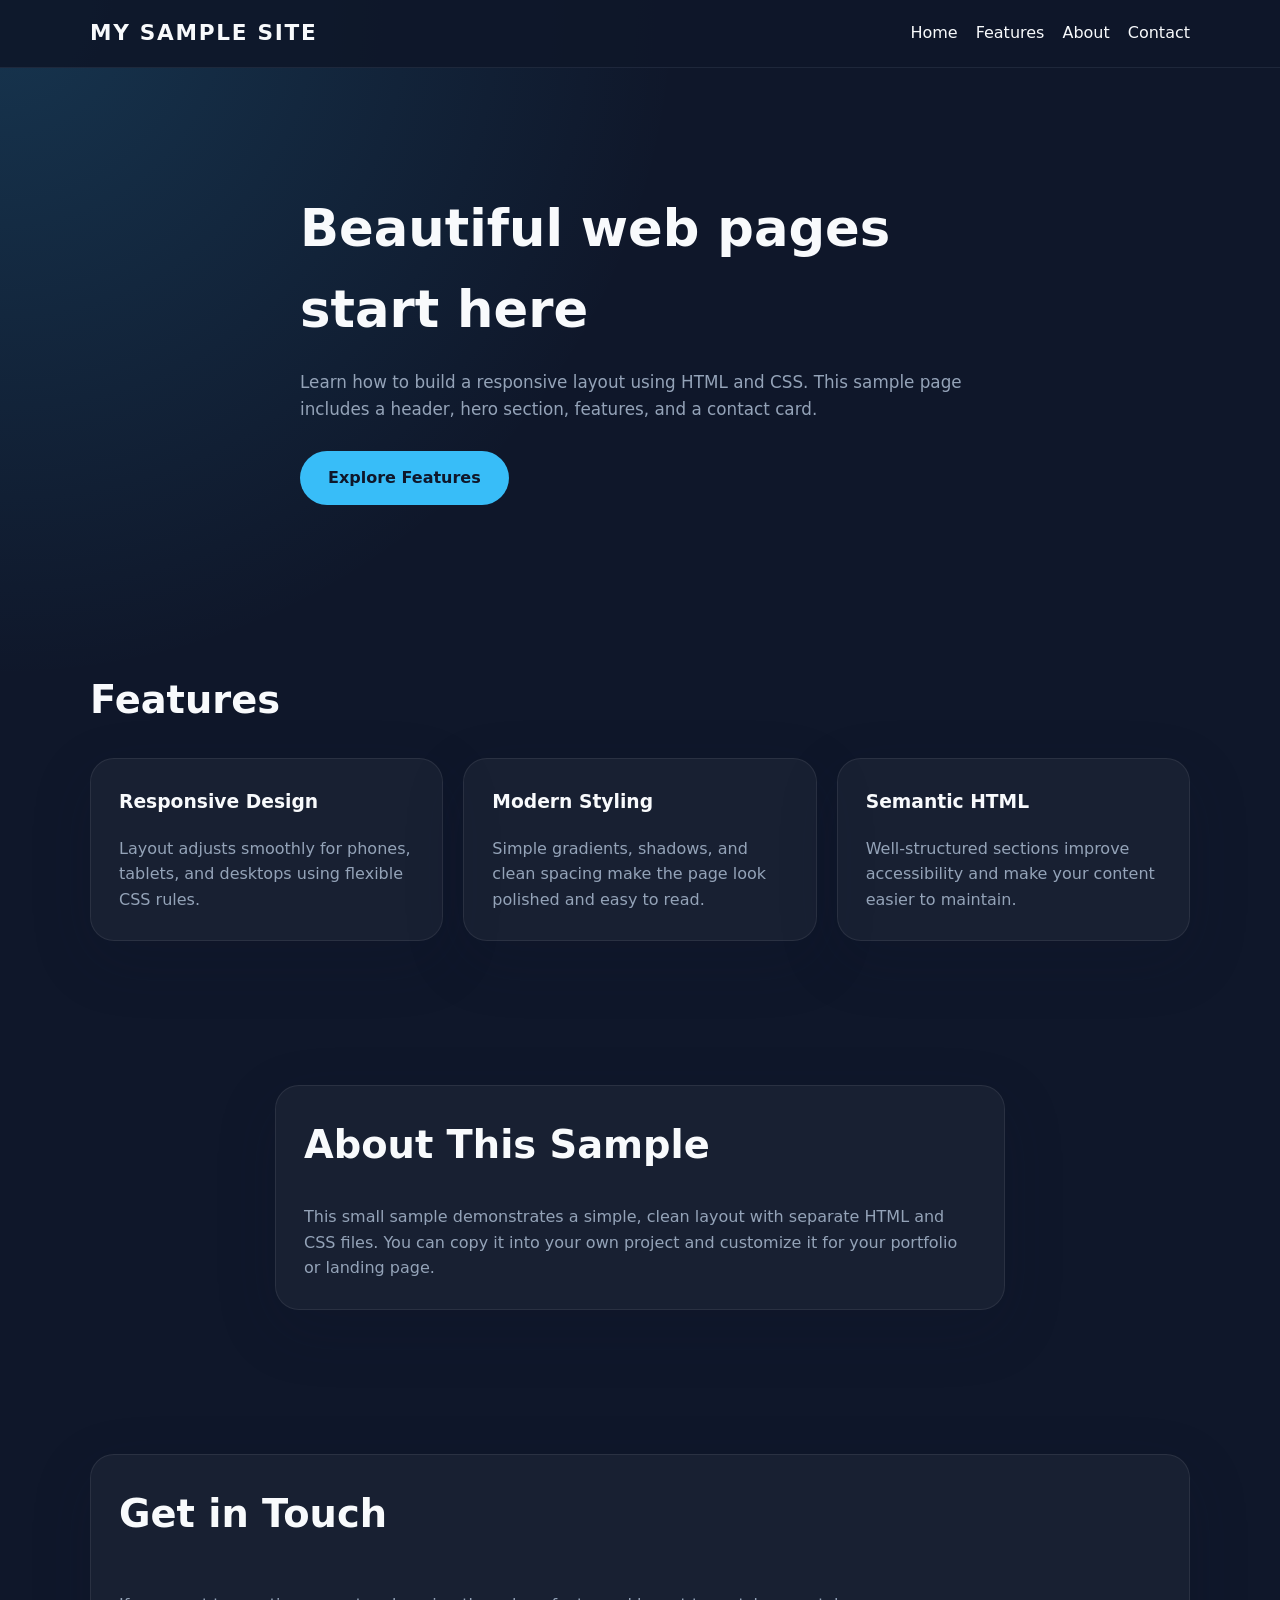
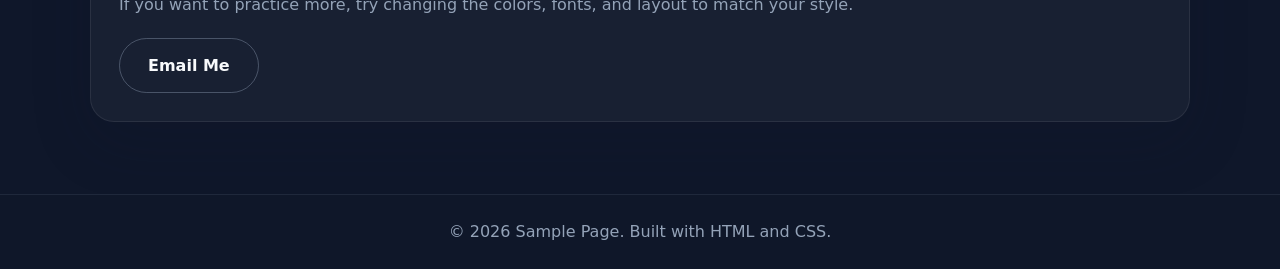
<file: sample.html>
<!DOCTYPE html>
<html lang="en">
<head>
    <meta charset="UTF-8">
    <meta name="viewport" content="width=device-width, initial-scale=1.0">
    <title>Sample HTML & CSS Page</title>
    <link rel="stylesheet" href="sample.css">
</head>
<body>
    <header class="site-header">
        <div class="container">
            <h1 class="logo">My Sample Site</h1>
            <nav>
                <a href="#home">Home</a>
                <a href="#features">Features</a>
                <a href="#about">About</a>
                <a href="#contact">Contact</a>
            </nav>
        </div>
    </header>

    <main>
        <section class="hero" id="home">
            <div class="container hero-content">
                <h2>Beautiful web pages start here</h2>
                <p>Learn how to build a responsive layout using HTML and CSS. This sample page includes a header, hero section, features, and a contact card.</p>
                <a href="#features" class="btn">Explore Features</a>
            </div>
        </section>

        <section class="features" id="features">
            <div class="container">
                <h2>Features</h2>
                <div class="feature-grid">
                    <article class="feature-card">
                        <h3>Responsive Design</h3>
                        <p>Layout adjusts smoothly for phones, tablets, and desktops using flexible CSS rules.</p>
                    </article>
                    <article class="feature-card">
                        <h3>Modern Styling</h3>
                        <p>Simple gradients, shadows, and clean spacing make the page look polished and easy to read.</p>
                    </article>
                    <article class="feature-card">
                        <h3>Semantic HTML</h3>
                        <p>Well-structured sections improve accessibility and make your content easier to maintain.</p>
                    </article>
                </div>
            </div>
        </section>

        <section class="about" id="about">
            <div class="container about-card">
                <h2>About This Sample</h2>
                <p>This small sample demonstrates a simple, clean layout with separate HTML and CSS files. You can copy it into your own project and customize it for your portfolio or landing page.</p>
            </div>
        </section>

        <section class="contact" id="contact">
            <div class="container contact-card">
                <h2>Get in Touch</h2>
                <p>If you want to practice more, try changing the colors, fonts, and layout to match your style.</p>
                <a href="mailto:yourname@example.com" class="btn btn-secondary">Email Me</a>
            </div>
        </section>
    </main>

    <footer class="site-footer">
        <div class="container">
            <p>&copy; 2026 Sample Page. Built with HTML and CSS.</p>
        </div>
    </footer>
</body>
</html>
</file>
<file: sample.css>
:root {
    --bg: #0f172a;
    --surface: #1e293b;
    --surface-light: #334155;
    --text: #f8fafc;
    --muted: #94a3b8;
    --primary: #38bdf8;
    --primary-dark: #0ea5e9;
    --radius: 24px;
}

* {
    box-sizing: border-box;
}

html {
    scroll-behavior: smooth;
}

body {
    margin: 0;
    font-family: Inter, system-ui, -apple-system, BlinkMacSystemFont, "Segoe UI", sans-serif;
    background: radial-gradient(circle at top left, rgba(56, 189, 248, 0.18), transparent 30%),
                var(--bg);
    color: var(--text);
    line-height: 1.6;
}

img {
    max-width: 100%;
    display: block;
}

.container {
    width: min(1100px, 100% - 32px);
    margin: 0 auto;
}

.site-header {
    position: sticky;
    top: 0;
    z-index: 10;
    background: rgba(15, 23, 42, 0.92);
    border-bottom: 1px solid rgba(148, 163, 184, 0.12);
}

.site-header .container {
    display: flex;
    align-items: center;
    justify-content: space-between;
    gap: 24px;
    padding: 16px 0;
}

.logo {
    font-size: 1.35rem;
    letter-spacing: 0.08em;
    text-transform: uppercase;
    margin: 0;
}

nav {
    display: flex;
    flex-wrap: wrap;
    gap: 18px;
}

nav a {
    color: var(--text);
    text-decoration: none;
    font-weight: 500;
    transition: color 0.2s ease;
}

nav a:hover {
    color: var(--primary);
}

.hero {
    padding: 120px 0 60px;
}

.hero-content {
    max-width: 680px;
}

.hero h2 {
    font-size: clamp(2.4rem, 4vw, 3.8rem);
    margin: 0 0 18px;
}

.hero p {
    color: var(--muted);
    font-size: 1.05rem;
    margin-bottom: 28px;
}

.btn {
    display: inline-block;
    padding: 14px 28px;
    border-radius: 999px;
    background: var(--primary);
    color: var(--bg);
    font-weight: 700;
    text-decoration: none;
    transition: transform 0.2s ease, box-shadow 0.2s ease, background 0.2s ease;
}

.btn:hover {
    transform: translateY(-2px);
    box-shadow: 0 18px 40px rgba(56, 189, 248, 0.18);
    background: var(--primary-dark);
}

.btn-secondary {
    background: transparent;
    color: var(--text);
    border: 1px solid rgba(148, 163, 184, 0.4);
}

.features,
.about,
.contact {
    padding: 72px 0;
}

.features h2,
.about h2,
.contact h2 {
    font-size: 2.4rem;
    margin-bottom: 28px;
}

.feature-grid {
    display: grid;
    grid-template-columns: repeat(auto-fit, minmax(240px, 1fr));
    gap: 20px;
}

.feature-card,
.about-card,
.contact-card {
    background: rgba(255, 255, 255, 0.04);
    border: 1px solid rgba(255, 255, 255, 0.08);
    border-radius: var(--radius);
    padding: 28px;
    box-shadow: 0 20px 60px rgba(15, 23, 42, 0.18);
}

.feature-card h3,
.about-card h2,
.contact-card h2 {
    margin-top: 0;
}

.feature-card p,
.about-card p,
.contact-card p {
    color: var(--muted);
    margin: 0;
}

.about-card {
    max-width: 730px;
    margin: 0 auto;
}

.contact-card {
    display: flex;
    flex-direction: column;
    gap: 20px;
    align-items: flex-start;
}

.site-footer {
    background: rgba(15, 23, 42, 0.88);
    border-top: 1px solid rgba(148, 163, 184, 0.12);
    padding: 24px 0;
}

.site-footer p {
    margin: 0;
    color: var(--muted);
    text-align: center;
}

@media (max-width: 720px) {
    .site-header .container {
        flex-direction: column;
        align-items: stretch;
    }

    .hero {
        padding-top: 100px;
    }

    nav {
        justify-content: center;
    }
}
</file>
